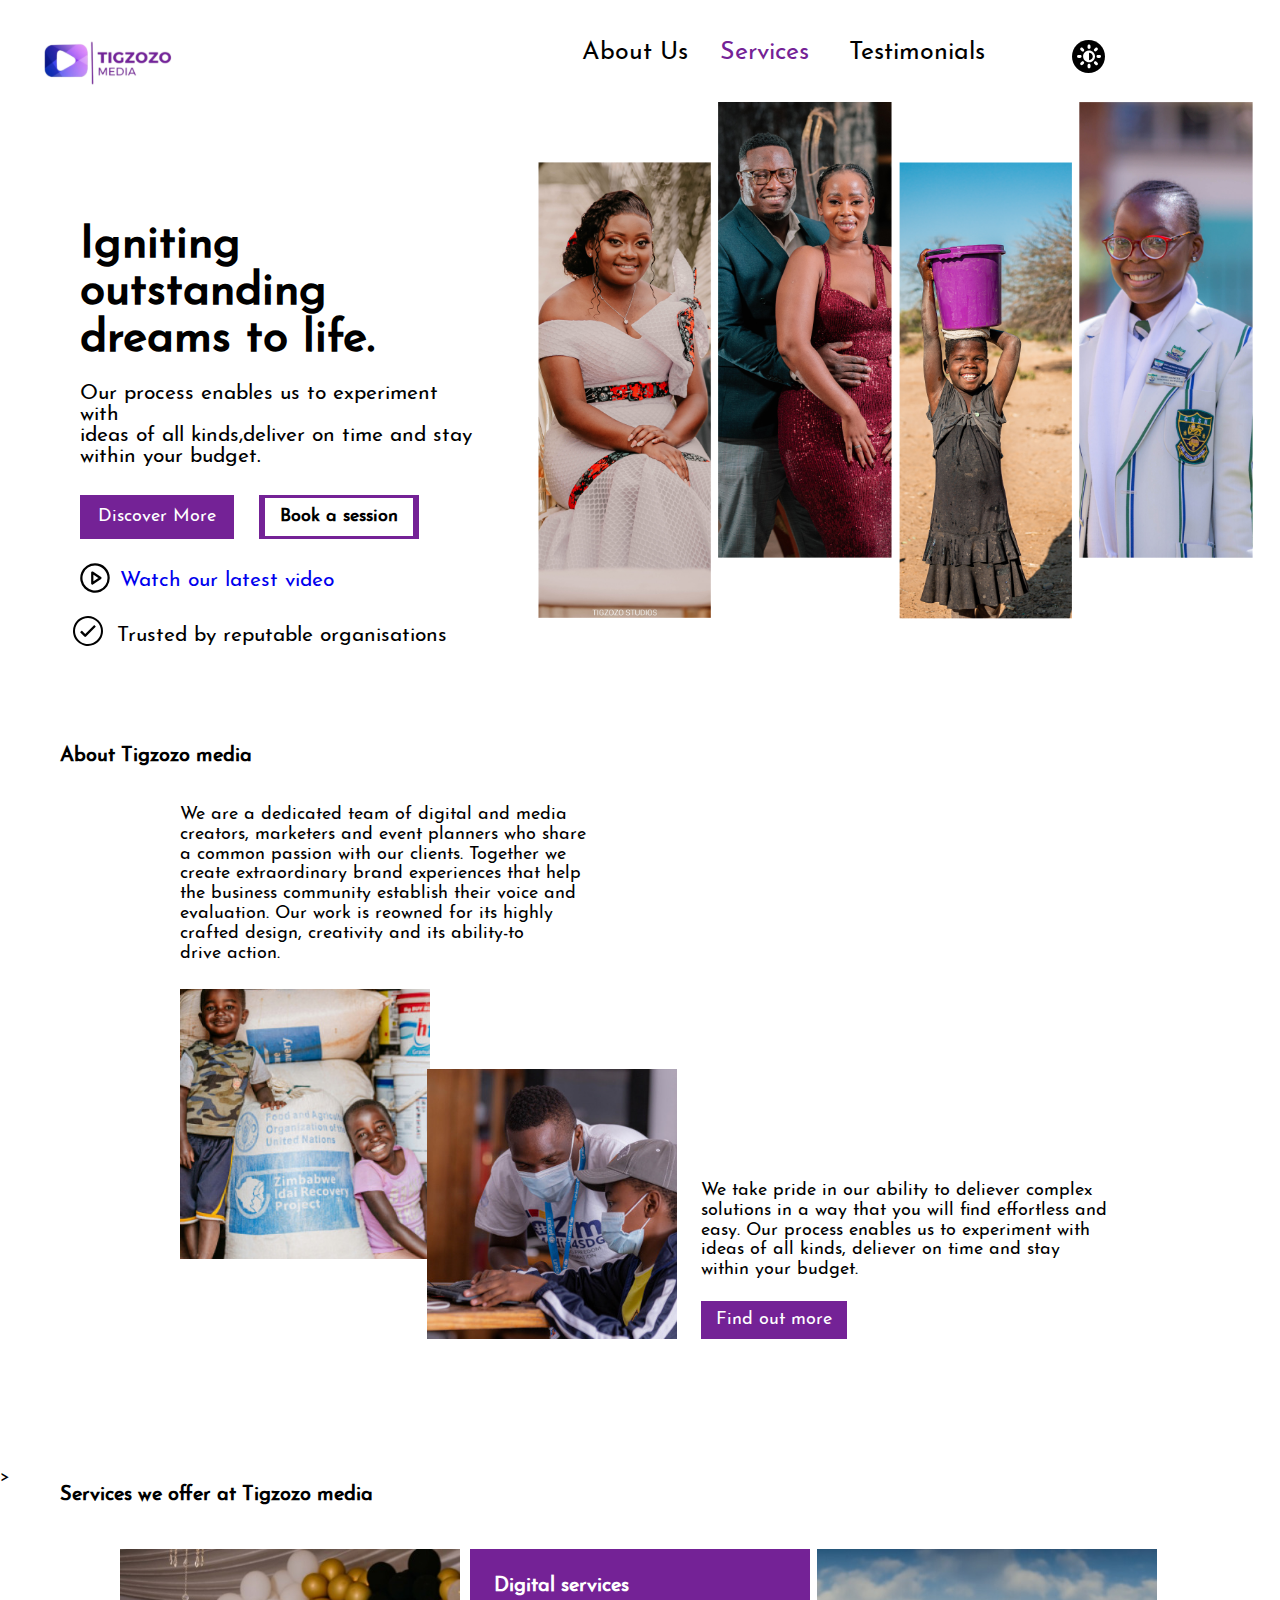
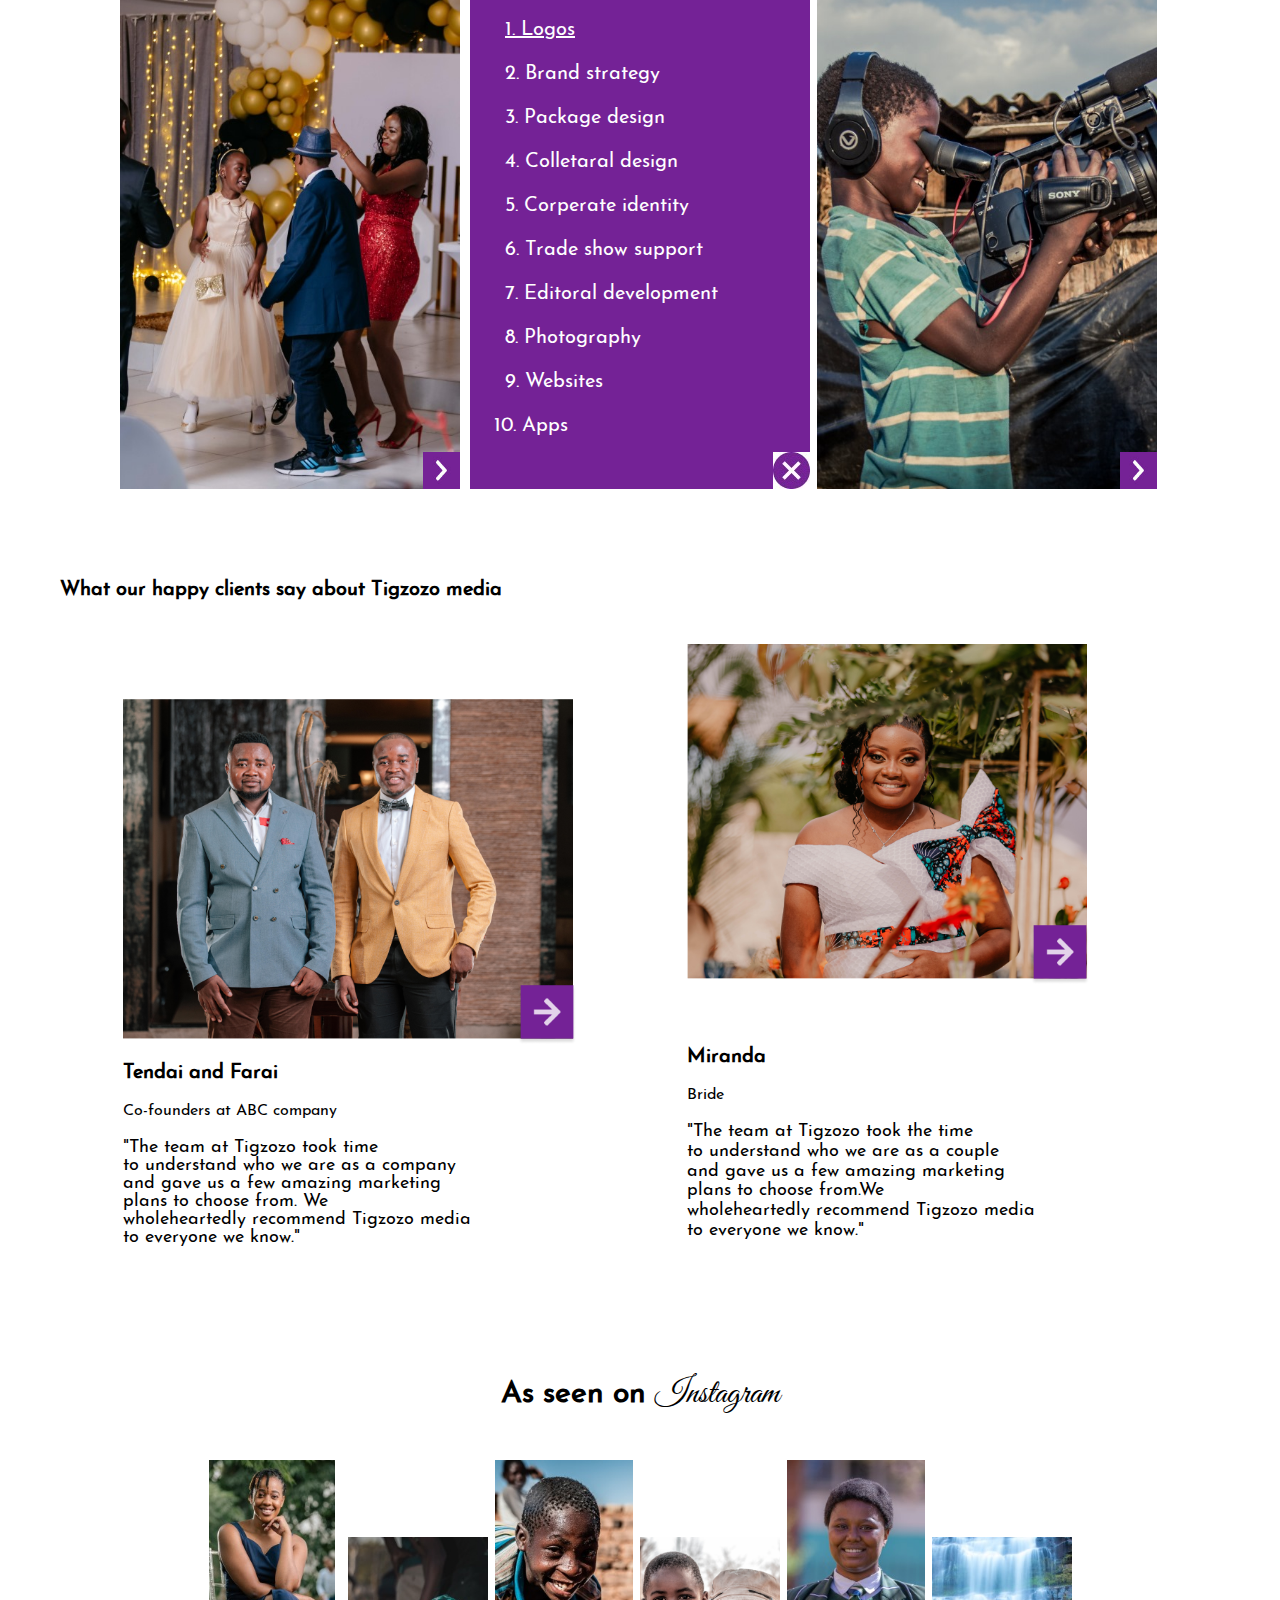
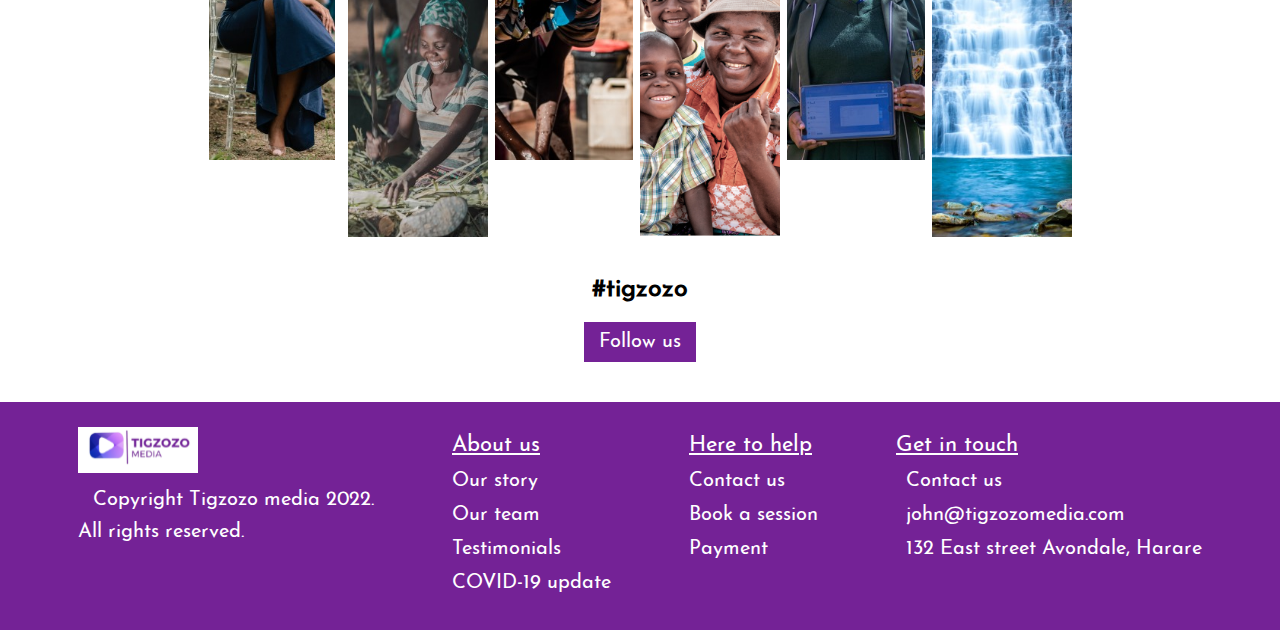
<file: index.html>
<!DOCTYPE html>
<html lang="en">
<head>
    <meta charset="UTF-8">
    <meta name="viewport" content="width=device-width, initial-scale=1.0">
    <link rel="stylesheet" href="styles.css">
    <link rel="stylesheet" href="https://cdnjs.cloudflare.com/ajax/libs/font-awesome/6.5.2/css/all.min.css" integrity="sha512-SnH5WK+bZxgPHs44uWIX+LLJAJ9/2PkPKZ5QiAj6Ta86w+fsb2TkcmfRyVX3pBnMFcV7oQPJkl9QevSCWr3W6A==" crossorigin="anonymous" referrerpolicy="no-referrer" />
    <title>Document</title>
</head>
<body>
    
    <!-- navbar section  -->
    <div class="main-navbar">
        <div>
            <img src="logo svg.svg" alt="" class="tig-logo">
        </div>

        <div class="list-items">
            <ul class="list-small">
                <li><a href="#About Us" class="small-lists">About Us</a></li>
                <li><a href="#Services" class="small-lists1">Services<i class="fa-solid fa-angle-down arrow"></i></a></li>
                <!-- <span class="dropdown-content">
                    <p>Events</p>
                    <p>Media</p>
                    <p>Digital Serices</p>
                  </span> -->
                <li><a href="#Testimonials" class="small-lists">Testimonials</a></li>
            </ul>
        </div>
        <div>
            <img src="Vector.svg" alt="" onclick="toggleDarkMode()" class="darkmode">
            <img src="darkmode-light.svg.svg" alt="" class="light-mode">
        </div>

         <!-- bars menu  -->
        
     <div id="hamburger" onclick="toggleMobileMenu(this)">
        <div class="bar1"></div>
        <div class="bar2"></div>
        <div class="bar3"></div>
      <ul class="menu">
        <i class="fa-solid fa-xmark" style="font-size: 50px; position: relative; left: 120px; top: 50px; color: white;"></i>
        <li><a href="#" class="menu-white">Home</a></li>
        <li><a href="#About Us" class="menu-white">About Us</a></li>
        <li><a href="#Services" class="menu-white">Services</a></li>
        <li><a href="#Testimonials" class="menu-white">Testimonials</a></li>
      </ul>
    </div>
    <!-- bars menu  -->
    </div>
    
    <!-- navbar section end -->
    
    <!-- banner section  -->
    <div class="banner-section">
        <div class="text-banner">
            <h1>Igniting outstanding <br> dreams to life.</h1>
            <p>Our process enables us to experiment with<br>ideas of all kinds,deliver on time and stay<br>within your budget.</p>
        <span class="first-atags">
            <a href="#" class="first-tag">Discover More</a>
            <a href="bookings.html" class="second-tag">Book a session</a>
        </span>
        
        <div class="line-top">
          <a href="#video"><img src="Icon feather-play-circle 1 -purple.svg" alt="" class="circle-mode"> <img src="Icon feather-play-circle 1.svg" alt="" class="play-1">Watch our latest video</a>
          </div>
            <p> <img src="Icon ionic-ios-checkmark-circle-outline 2.svg" alt="" class="circle-mode2"> <img src="Icon ionic-ios-checkmark-circle-outline 1.svg" alt="" class="mark-1"> Trusted by reputable organisations</p>
        </div>

        <div class="banners-images">
            <img src="banner 1.png" alt="" class="banner-images">
            <img src="Banner 2.png" alt="" class="banner-images1">
            <img src="banner 3.png" alt="" class="banner-images">
            <img src="banner 4.png" alt="" class="banner-images1">
        </div>
        
    </div>
    <!-- banner section end -->

    <!-- about section  -->
    <div class="about-section">
    <h3 class="heading-3" id="About Us">About Tigzozo media</h3>
<div class="about">
        <div class="you-tube">
    <p class="about-para1"> We are a dedicated team of digital and media <br>
        creators, marketers and event planners who share <br>
        a common passion with our clients. Together we <br>
        create extraordinary brand experiences that help <br>
        the business community establish their voice and <br>
        evaluation. Our work is reowned for its highly <br>
        crafted design, creativity and its ability-to <br>
        drive action.
    </p>
    <div class="about-2imgs">
    <img src="about 3.jpg" alt="" class="img-about3">
    <img src="about 2.jpg" alt="" class="img-about2">
    </div>
    </div>

    <div class="youtube-video">
        <!-- <img src="about.jpg" alt="" class="img-about-dance">
        <img src="youtube.png" alt="" class="youtube-activation" onclick="makeNormal()" > -->
    <div id="working-methods" id="video">
        <iframe 
        id="video" 
        src="https://www.youtube.com/embed/RpK4Xl_h8C8" title="Winky D ft Enzol Ishall - Shaker Zimbabwe wedding dance" frameborder="0" allowfullscreen>
        ></iframe>
    </div>

    
    <p class="about-para2">We take pride in our ability to deliever complex <br>
        solutions in a way that you will find effortless and <br>
        easy. Our process enables us to experiment with <br>
        ideas of all kinds, deliever on time and stay <br>
        within your budget.
    </p>
    <a href="#" class="about-btn"> Find out more</a>
    </div>
</div>
</div>

    <!-- about section  -->

    <!-- services section  -->
<div class="services" id="Services">
    >
    <h3 class="heading-32">Services we offer at Tigzozo media</h3>
            <div class="box-3">

                <!-- <div class="service1">
                    <img src="/services1.jpg" alt="">
                      <div class="overlay">
                        <h3>Text Title</h3>
                      </div>
                  </div> -->

            <div class="service1">
                <img src="services1.jpg" alt="" class="services-images1">
                <div class="overlay">
                    <h3>Events</h3>
                  </div>
                 <div class="close">
                <img src="slide.jpg" alt="" class="slide-1">
            </div> 
            </div>

            
            <div class="service2">
            <div class="service-img2">
                <h3 class="service-text1">Digital services</h3>
                <p class="under-line1">1. Logos</p>
                <p class="services-text">2. Brand strategy</p>
                <p class="services-text">3. Package design</p>
                <p class="services-text">4. Colletaral design</p>
                <p class="services-text">5. Corperate identity</p>
                <p class="services-text">6. Trade show support</p>
                <p class="services-text">7. Editoral development</p>
                <p class="services-text">8. Photography</p>
                <p class="services-text">9. Websites</p>
                <p class="service-text2">10. Apps</p>
                <div class="close">
                    <img src="close.jpg" alt="" class="close-1">
                </div>
            </div>
            </div>
            
            <div class="service3">
                <img src="services2.jpg" alt="" class="services-images3">
                <div class="overlay2">
                    <h3>Media</h3>
                  </div>
            <div class="close">
                <img src="slide.jpg" alt="" class="slide-2">
            </div>
            </div>
        </div>
</div>

<!-- clients section  -->
<h3 class="heading-32" id="Testimonials">What our happy clients say about Tigzozo media</h3>
<div class="clients">

<div class="groom-clients">
    <img src="services3.png" alt="" class="clients-pic1">
    <img src="Arrow left.png" alt="" class="left-arrow">
    <div class="Tendai">
    <p class="groom-heading">Tendai and Farai</p>
    <p>Co-founders at ABC company</p>
    <p class="groom-text">"The team at Tigzozo took time<br>
        to understand who we are as a company<br>
        and gave us a few amazing marketing<br>
        plans to choose from. We<br>
        wholeheartedly recommend Tigzozo media<br>
        to everyone we know."
    </p>
</div>
</div>

<div class="Bride-clients">
    <img src="services4.png" alt="" class="clients-pic2">
    <img src="Arrow left.png" alt="" class="left-arrow1">
<div class="miranda-text">
    <p class="bride-heading">Miranda</p>
    <p>Bride</p>
    <p class="bride-text">"The team at Tigzozo took the time<br>
        to understand who we are as a couple<br>
        and gave us a few amazing marketing<br>
        plans to choose from.We<br>
        wholeheartedly recommend Tigzozo media<br>
        to everyone we know."
    </p>
</div>
</div>
</div>
<!-- clients section  -->

<!-- last section -->
<div class="last-heading">
    <h3>As seen on <span class="slick-font">Instagram</span></h3>
</div>
<div class="last-section">
<div class="footer-img">
    <img src="footer.jpg" alt="" class="footer-images1">
    <img src="footer1.jpg" alt="" class="footer-images">
    <img src="footer2.jpg" alt="" class="footer-images1">
    <img src="footer3.png" alt="" class="footer-images">
    <img src="footer4.jpg" alt="" class="footer-images1">
    <img src="footer5.jpg" alt="" class="footer-images">
</div>

<div class="footer-para">
    <p>#tigzozo</p>
</div>

<div class="follow-up-btn">
    <a href="#" class="last-btn">Follow us</a>
</div>
</div>
<!-- last section end -->

<!-- footer end  -->

<div class="footer">
    <div class="footer-1">
        <img src="logo svg.svg" alt="" class="footer-2">
        <p><i class="fa-regular fa-copyright"></i>Copyright Tigzozo media 2022. <br>
        All rights reserved.</p>
        <i class="fa-brands fa-facebook-f"></i> <i class="fa-brands fa-instagram"></i>
    </div>


    <div class="footer-2">
        <p class="under-line">About us <i class="fa-solid fa-angle-down arrow" id="down-arrow"></i></p>
        <p>Our story</p>
        <p>Our team</p>
        <p>Testimonials</p>
        <p>COVID-19 update</p>
    </div>

    <div class="dropdown">
        <button class="dropdown-trigger"> <span class="about-footer">About Us</span> 
            <i><svg class="icon" xmlns="http://www.w3.org/2000/svg" width="30" height="30" viewBox="0 0 24 24" color="white";>
            <path d="M5 3l3.057-3 11.943 12-11.943 12-3.057-3 9-9z" /></svg></i>  </button>
        <span class="dropdown-content">
          <p>Our Story</p>
          <p>Our Team</p>
          <p>Testimonials</p>
          <p>COVID-19 update</p>
        </span>
      </div>


    <div class="footer-3">
        <p class="under-line">Here to help <i class="fa-solid fa-angle-down arrow" id="down-arrow"></i></p>
        <p>Contact us</p>
        <p>Book a session</p>
        <p>Payment</p>
    </div>

    <div class="dropdown">
        <button class="dropdown-trigger"> <span class="about-footer">Here to help </span> 
            <i><svg class="icon" xmlns="http://www.w3.org/2000/svg" width="30" height="30" viewBox="0 0 24 24" color="white";>
            <path d="M5 3l3.057-3 11.943 12-11.943 12-3.057-3 9-9z" /></svg></i>  </button>
        <span class="dropdown-content">
          <p>Contact us</p>
          <p>Book a session</p>
          <p>Payment</p>
        </span>
      </div>


    <div class="footer-4">
        <p class="under-line">Get in touch <i class="fa-solid fa-angle-down arrow" id="down-arrow"></i></p>
        <p><i class="fa-solid fa-phone"></i>Contact us</p>
        <p><i class="fa-solid fa-envelope"></i>john@tigzozomedia.com</p>
        <p><i class="fa-solid fa-location-dot"></i> 132 East street Avondale, Harare</p>
    </div>

    <div class="dropdown">
        <button class="dropdown-trigger"> <span class="about-footer">Get in touch </span> 
            <i><svg class="icon" xmlns="http://www.w3.org/2000/svg" width="30" height="30" viewBox="0 0 24 24" color="white";>
            <path d="M5 3l3.057-3 11.943 12-11.943 12-3.057-3 9-9z" /></svg></i>  </button>
        <span class="dropdown-content">
          <p>Contact us</p>
          <p>john@tigzozomedia.com</p>
          <p>132 East street Avondale, Harare</p>
        </span>
      </div>
</div>
<!-- footer end  -->

    <script src="tig.js"></script>
</body>
</html>
</file>
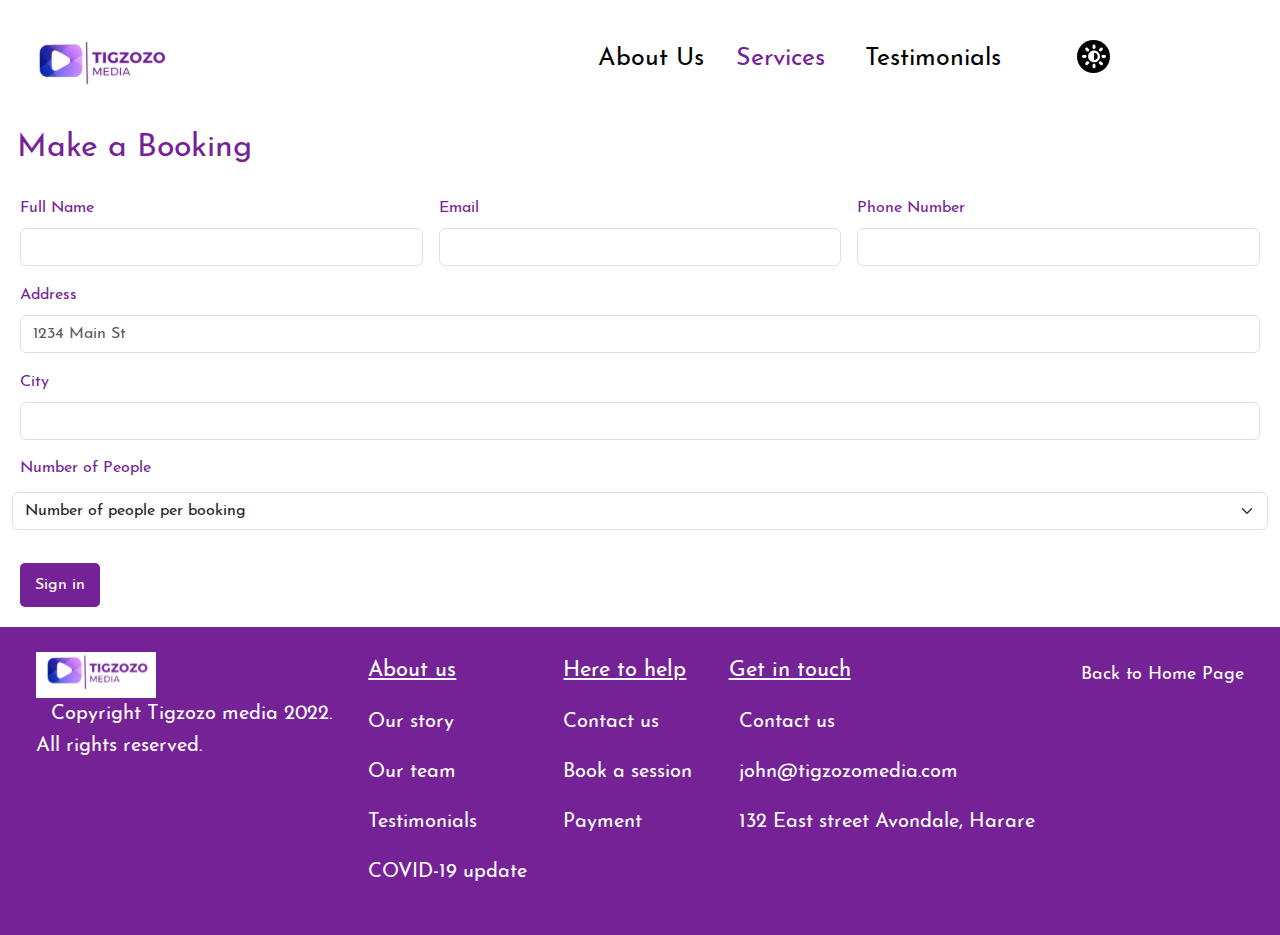
<file: bookings.html>
<!DOCTYPE html>
<html lang="en">
<head>
    <meta charset="UTF-8">
    <meta name="viewport" content="width=device-width, initial-scale=1.0">
    <link rel="stylesheet" href="styles.css">
    <link href="https://cdn.jsdelivr.net/npm/bootstrap@5.3.3/dist/css/bootstrap.min.css" rel="stylesheet" integrity="sha384-QWTKZyjpPEjISv5WaRU9OFeRpok6YctnYmDr5pNlyT2bRjXh0JMhjY6hW+ALEwIH" crossorigin="anonymous">
    <link rel="stylesheet" href="https://cdnjs.cloudflare.com/ajax/libs/font-awesome/6.5.2/css/all.min.css" integrity="sha512-SnH5WK+bZxgPHs44uWIX+LLJAJ9/2PkPKZ5QiAj6Ta86w+fsb2TkcmfRyVX3pBnMFcV7oQPJkl9QevSCWr3W6A==" crossorigin="anonymous" referrerpolicy="no-referrer" />
    <title>Document</title>
</head>
<body>

    <div class="main-navbar">
        <div>
            <img src="logo svg.svg" alt="" class="tig-logo">
        </div>

        <div class="list-items">
            <ul class="list-small">
                <li><a href="#About Us" class="small-lists">About Us</a></li>
                <li><a href="#Services" class="small-lists1">Services<i class="fa-solid fa-angle-down arrow"></i></a></li>
                <li><a href="#Testimonials" class="small-lists">Testimonials</a></li>
            </ul>
        </div>
        <div>
            <img src="Vector.svg" alt="" onclick="toggleDarkMode()" class="darkmode">
            <img src="darkmode-light.svg.svg" alt="" class="light-mode">
        </div>

         <!-- bars menu  -->
        
     <div id="hamburger" onclick="toggleMobileMenu(this)">
        <div class="bar1"></div>
        <div class="bar2"></div>
        <div class="bar3"></div>
      <ul class="menu">
        <i class="fa-solid fa-xmark" style="font-size: 50px; position: relative; left: 120px; top: 50px; color: white;"></i>
        <li><a href="#" class="menu-white">Home</a></li>
        <li><a href="#About Us" class="menu-white">About Us</a></li>
        <li><a href="#Services" class="menu-white">Services</a></li>
        <li><a href="#Testimonials" class="menu-white">Testimonials</a></li>
      </ul>
    </div>
    <!-- bars menu  -->
    </div>
    
    <h2 class="color-purple">Make a Booking</h2>
    <div class="New">
       

      <form class="row g-3">
        <div class="col-md-4">
            <label for="inputname4" class="form-label">Full Name</label>
            <input type="text" class="form-control" id="inputPassword4">
          </div>
        <div class="col-md-4">
          <label for="inputEmail4" class="form-label">Email</label>
          <input type="email" class="form-control" id="inputEmail4">
        </div>
        <div class="col-md-4">
          <label for="phonenumber4" class="form-label">Phone Number</label>
          <input type="text" class="form-control" id="inputPassword4">
        </div>
        <div class="col-12">
          <label for="inputAddress" class="form-label">Address</label>
          <input type="text" class="form-control" id="inputAddress" placeholder="1234 Main St">
        </div>
        <div class="col-12">
            <label for="inputAddress" class="form-label">City</label>
            <input type="text" class="form-control" id="inputAddress" placeholder="">
          </div>

          <label for="inputAddress" class="form-label">Number of People</label>
          <select class="form-select" aria-label="Default select example">
            <option selected>Number of people per booking</option>
            <option value="1">1-5</option>
            <option value="2">6-10</option>
            <option value="3">10-20</option>
          </select>
        
        
        <div class="col-12">
          <button type="submit" class="b-submit">Sign in</button>
        </div>
      </form>
  </div>

  <div class="footer">
    <div class="footer-1">
        <img src="logo svg.svg" alt="" class="footer-2">
        <p><i class="fa-regular fa-copyright"></i>Copyright Tigzozo media 2022. <br>
        All rights reserved.</p>
        <i class="fa-brands fa-facebook-f"></i> <i class="fa-brands fa-instagram"></i>
    </div>


    <div class="footer-2">
        <p class="under-line">About us</p>
        <p>Our story</p>
        <p>Our team</p>
        <p>Testimonials</p>
        <p>COVID-19 update</p>
    </div>


    <div class="footer-2">
        <p class="under-line">Here to help</p>
        <p>Contact us</p>
        <p>Book a session</p>
        <p>Payment</p>
    </div>


    <div class="footer-2">
        <p class="under-line">Get in touch</p>
        <p><i class="fa-solid fa-phone"></i>Contact us</p>
        <p><i class="fa-solid fa-envelope"></i>john@tigzozomedia.com</p>
        <p><i class="fa-solid fa-location-dot"></i> 132 East street Avondale, Harare</p>
    </div>
    <a href="index.html" class="homebtn"> <i class="fa-solid fa-angle-up"></i> Back to Home Page</a>
</div>
  <script src="https://cdn.jsdelivr.net/npm/bootstrap@5.3.3/dist/js/bootstrap.bundle.min.js" integrity="sha384-YvpcrYf0tY3lHB60NNkmXc5s9fDVZLESaAA55NDzOxhy9GkcIdslK1eN7N6jIeHz" crossorigin="anonymous"></script>
</body>
</html>
</file>
<file: styles.css>
* {
  margin: 0;
  padding: 0;
}

@font-face {
  font-family: "Josefin";
  src: url(JosefinSans-Regular.ttf);
}
@font-face {
  font-family: "slickFont";
  src: url(GreatVibes-Regular-webfont.ttf);
}
body {
  transition: background-color 0.3s ease;
}

.circle-mode2 {
  display: none;
}

.light-mode {
  background-color: #fff;
  color: #000;
}

.dark-mode {
  background-color: #1f1f1f;
  color: #fff;
}
.dark-mode .second-tag {
  color: #fff;
}
.dark-mode .small-lists {
  color: white;
}
.dark-mode .play-1 {
  display: none;
}
.dark-mode .mark-1 {
  display: none;
}
.dark-mode .circle-mode {
  display: inline-block;
  position: relative;
  top: 5px;
}
.dark-mode .circle-mode2 {
  display: inline-block;
  position: relative;
  margin-left: 1px;
  top: 2px;
  margin-left: 1px;
}
.dark-mode .footer-1 img {
  background-color: black;
}

.light-mode {
  display: none;
}

.main-navbar {
  display: flex;
  justify-content: space-around;
  margin: 25px 0px 0px 0px;
  font-family: "Josefin";
  position: relative;
  top: 15px;
}

#hamburger {
  margin: auto 0;
  cursor: pointer;
  transition: 0.3s;
}

#hamburger div {
  width: 35px;
  height: 3px;
  background-color: #742296;
  margin: 6px 0;
  transition: 0.5s;
}

.open .bar1 {
  transform: rotate(-45deg) translate(-6px, 6px);
}

.open .bar2 {
  opacity: 0;
}

.open .bar3 {
  transform: rotate(45deg) translate(-6px, -8px);
}

.open .menu {
  display: flex;
  flex-direction: column;
  align-items: center;
  background-color: #742296;
  height: 91vh;
  margin-top: 16px;
  font-family: "Josefin";
}

.menu {
  display: none;
  position: absolute;
  left: 0;
  height: 550px;
  width: 100%;
}

.menu-white {
  color: white;
  text-decoration: none;
  font-size: 40px;
  line-height: 3.5;
}

.dropbtn {
  background-color: #742296;
  color: white;
  padding: 8px;
  font-size: 20px;
  border: none;
  cursor: pointer;
  border-radius: 6px;
}

.dropdown {
  float: right;
  position: absolute;
}

.dropdown-content {
  display: none;
  position: absolute;
  background-color: #f1f1f1;
  overflow: auto;
  right: 0;
}

.dropdown-content a {
  color: #f1f1f1;
  background-color: white;
  padding: 12px 16px;
  text-decoration: none;
  display: block;
  font-size: 16px;
}

.show {
  display: block;
}

.lists-items {
  display: flex;
}

.list-small {
  display: flex;
  list-style: none;
  position: relative;
  left: 100px;
}

.small-lists {
  margin-right: 32px;
  font-size: 25px;
  font-family: "Josefin";
  text-decoration: none;
  color: #000;
}

.small-lists1 {
  color: #742296;
  margin-right: 30px;
  font-size: 25px;
  font-family: "Josefin";
  text-decoration: none;
}

.darkmode {
  height: 33px;
  width: 33px;
  position: relative;
  right: 65px;
  cursor: pointer;
}

.tig-logo {
  height: 53px;
  position: relative;
  right: 80px;
}

.banner-section {
  display: flex;
  justify-content: space-between;
  padding: 20px;
  margin-top: 60px;
}

.banners-images {
  display: contents;
}

.fa-solid {
  font-size: 20px;
}

.text-banner {
  padding: 60px;
}
.text-banner .line-top {
  margin-top: 50px;
  color: #742296;
  font-size: 21px;
  font-family: "Josefin";
}
.text-banner .line-top a {
  text-decoration: none;
}
.text-banner h1 {
  font-family: "Josefin";
  font-size: 46px;
  font-weight: bold;
}
.text-banner p {
  font-size: 21px;
  font-family: "Josefin";
  margin: 20px 0;
}

.play-1 {
  height: 30px;
  width: 30px;
  text-align: center;
  margin-right: 10px;
  position: relative;
  top: 7px;
}

.circle-mode {
  height: 30px;
  width: 30px;
  display: none;
}

.circle-mode2 {
  height: 28px;
  width: 28px;
}

.mark-1 {
  height: 30px;
  width: 30px;
  text-align: center;
  /* margin-left: 0px; */
  position: relative;
  top: 5px;
  right: 7px;
}

.first-atags {
  position: relative;
  top: 20px;
  font-family: "Josefin";
}

.first-tag {
  background-color: #742296;
  padding: 10px 15px;
  color: white;
  text-decoration: none;
  margin-right: 20px;
  border: 3px solid #742296;
  font-family: "Josefin";
  font-size: 18px;
}

.second-tag {
  border: 3px solid #742296;
  border-left: 6px solid #742296;
  border-right: 6px solid #742296;
  text-decoration: none;
  padding: 10px 15px;
  color: black;
  font-weight: 600;
  font-family: "Josefin";
  font-size: 18px;
}

.banner-images {
  height: 0%;
  width: 14%;
  margin-right: 7px;
  -o-object-fit: cover;
     object-fit: cover;
}

.banner-images1 {
  height: 0%;
  width: 14%;
  position: relative;
  bottom: 60px;
  margin-right: 7px;
  -o-object-fit: cover;
     object-fit: cover;
}

.about {
  display: flex;
  justify-content: space-evenly;
  margin-top: 40px;
  margin-bottom: 120px;
  font-family: "Josefin";
}

.groom-clients {
  position: relative;
  top: 55px;
  left: 25px;
}

.about-para1 {
  font-size: 18px;
  line-height: 1.1;
}

.about-para2 {
  font-size: 18px;
  line-height: 1.1;
}

.about-btn {
  background-color: rgb(116, 34, 150);
  padding: 10px 15px;
  text-decoration: none;
  color: white;
  font-family: "Josefin";
  font-size: 18px;
  position: relative;
  top: 30px;
}

.heading-3 {
  margin-left: 60px;
  font-family: "Josefin";
  font-size: 20px;
  font-weight: bold;
}

.last-heading {
  margin-top: 80px;
}

.you-tube {
  position: relative;
  left: 57px;
}

.youtube-activation {
  position: relative;
  height: 35px;
  right: 224px;
  bottom: 160px;
}

.youtube-video {
  position: relative;
  right: 50px;
}

.img-about3 {
  height: 270px;
  width: 250px;
  position: relative;
  bottom: 50px;
  -o-object-fit: cover;
     object-fit: cover;
}

.about-2imgs {
  position: relative;
  top: 75px;
}

.img-about2 {
  height: 270px;
  width: 250px;
  position: relative;
  right: 8px;
  top: 30px;
  -o-object-fit: cover;
     object-fit: cover;
}

.about-para2 {
  margin-top: 15px;
}

#working-methods {
  margin-top: 1px;
}

#working-methods > iframe {
  width: 400px;
  height: 356px;
}

.services {
  padding: 50px 0;
  font-family: "Josefin";
}

.box-3 {
  display: flex;
  justify-content: space-evenly;
}

.overlay1 {
  position: absolute;
  bottom: 0;
  right: 0;
  left: 100%;
  height: 100%;
  width: 0;
  background-color: rgba(0, 0, 0, 0.5);
  overflow: hidden;
  transition: 0.8s;
}

.service-img2 {
  background-color: #742296;
  width: 340px;
  height: 540px;
  line-height: 2.2;
  margin: 0px 20px;
}
.service-img2 h3 {
  color: white;
  font-size: 20px;
  font-family: "Josefin";
}
.service-img2 p {
  color: white;
  font-size: 20px;
  font-family: "Josefin";
}

.left-arrow {
  height: 60px;
  width: 60px;
  position: relative;
  right: 61px;
  top: 6px;
}

.left-arrow1 {
  height: 60px;
  width: 60px;
  position: relative;
  right: 62px;
  bottom: 38px;
}

.under-line1 {
  text-decoration: underline;
  margin-left: 35px;
}

.services-text {
  margin-left: 35px;
}

.service-text1 {
  margin-left: 24px;
  padding-top: 15px;
}

.service-text2 {
  margin-left: 24px;
  padding-bottom: 25px;
}

/*Overlay*/
.service1 .overlay {
  position: absolute;
  top: 0;
  right: 0;
  left: 100%;
  height: 93%;
  width: 0;
  background-color: rgba(0, 0, 0, 0.5);
  overflow: hidden;
  transition: 0.8s;
}

.service1:hover .overlay {
  width: 100%;
  left: 0;
}

/* Text */
.overlay h3 {
  position: absolute;
  color: #fff;
  font-size: 25px;
  bottom: 0;
  left: 50%;
  transform: translate(-50%, -50%);
}

.services-images1 {
  width: 340px;
  height: 540px;
}

/*Overlay2*/
.service3 .overlay2 {
  position: absolute;
  top: 0;
  right: 0;
  left: 100%;
  height: 93%;
  width: 0;
  background-color: rgba(0, 0, 0, 0.5);
  overflow: hidden;
  transition: 0.8s;
}

.service3:hover .overlay2 {
  width: 100%;
  left: 0;
}

/* Text */
.overlay2 h3 {
  position: absolute;
  color: #fff;
  font-size: 25px;
  bottom: 0;
  left: 50%;
  transform: translate(-50%, -50%);
}

.service1 {
  position: relative;
  left: 65px;
}

.service3 {
  position: relative;
  right: 68px;
}

.services-images3 {
  width: 340px;
  height: 540px;
}

.close {
  display: flex;
  justify-content: flex-end;
}

.services-textinside1 h3 {
  position: relative;
  bottom: 87px;
  left: 130px;
  color: white;
  font-weight: bold;
  font-family: "Josefin";
  font-size: 30px;
}

.slide-1 {
  height: 37px;
  width: 37px;
  position: relative;
  right: 0px;
  bottom: 41px;
}

.slide-2 {
  height: 37px;
  width: 37px;
  position: relative;
  right: 0px;
  bottom: 41px;
}

.close-1 {
  position: relative;
  bottom: 21px;
}

.clients {
  display: flex;
  justify-content: space-evenly;
  font-family: "Josefin";
}

.clients-pic1 {
  height: 340px;
  width: 450px;
}

.clients-pic2 {
  height: 429px;
  width: 400px;
  -o-object-fit: contain;
     object-fit: contain;
}

.heading-32 {
  margin-bottom: 44px;
  margin-left: 60px;
  font-size: 20px;
  font-family: "Josefin";
  font-weight: bold;
}

.groom-heading {
  margin: 20px 0px;
  font-family: "Josefin";
  font-size: 20px;
  font-weight: bold;
}

.groom-text {
  font-family: "Josefin";
  font-size: 18px;
  margin-top: 20px;
}

.Bride-clients {
  margin-right: 5px;
  position: relative;
  bottom: 50px;
  right: 25px;
}

.bride-heading {
  margin: 20px 0px;
  font-family: "Josefin";
  font-size: 20px;
  font-weight: bold;
}

.bride-text {
  font-size: 18px;
  margin-top: 20px;
  line-height: 1.1;
}

.last-heading {
  display: flex;
  justify-content: center;
  align-items: center;
  font-family: "Josefin";
}
.last-heading h3 {
  margin-bottom: 20px;
  font-weight: bold;
  font-size: 30px;
}

.last-section {
  display: flex;
  flex-direction: column;
  justify-content: center;
  align-items: center;
  margin-top: 100px;
}

.slick-font {
  font-family: "slickFont";
  font-size: 35px;
  font-weight: lighter;
}

.footer-img {
  display: flex;
  margin-bottom: 40px;
}

.footer-images {
  height: 300px;
  width: 140px;
  margin-right: 6px;
}

.footer-images1 {
  height: 300px;
  width: 140px;
  -o-object-fit: contain;
     object-fit: contain;
  margin-right: 6px;
  position: relative;
  bottom: 77px;
}

.footer-para {
  font-size: 25px;
  font-weight: bold;
  font-family: "Josefin";
  margin-bottom: 30px;
}

.last-btn {
  background-color: rgb(116, 34, 150);
  padding: 10px 15px;
  text-decoration: none;
  color: white;
  font-family: "Josefin";
  font-size: 20px;
}

.follow-up-btn {
  padding-bottom: 50px;
}

.footer {
  display: flex;
  justify-content: space-evenly;
  background-color: #742296;
  color: white;
  font-family: "Josefin";
  padding-bottom: 30px;
}

.footer-1 {
  font-size: 20px;
  line-height: 1.6;
}

.footer-1 img {
  height: 46px;
  width: 120px;
  -o-object-fit: contain;
     object-fit: contain;
  margin-top: 25px;
  background-color: white;
}

.footer-2 {
  margin-top: 25px;
  font-size: 20px;
  line-height: 1.7;
}

.footer-3 {
  margin-top: 25px;
  font-size: 20px;
  line-height: 1.7;
}

.footer-4 {
  margin-top: 25px;
  font-size: 20px;
  line-height: 1.7;
}

.under-line {
  text-decoration: underline;
  font-size: 22px;
}

.fa-regular {
  font-size: 20px;
  margin-right: 15px;
}

.fa-brands {
  font-size: 30px;
  margin-right: 15px;
}

.fa-solid {
  margin-right: 10px;
}

.form-control {
  padding: 17px 27px;
  font-family: "Josefin";
  font-size: 20px;
  color: rgb(0, 62, 84);
  width: 560px;
}

.color-purple {
  color: #742296;
  font-family: "Josefin";
  margin-left: 17px;
  margin-top: 50px;
}

.New {
  display: flex;
  justify-content: center;
  align-items: center;
  flex-direction: column;
  padding: 20px;
}

.form-label {
  color: #742296;
  font-family: "Josefin";
}

.form-select {
  color: #742296;
  position: relative;
  width: 99.3%;
  font-family: "Josefin";
  bottom: 12px;
}

.b-submit {
  background-color: #742296;
  color: white;
  padding: 10px 15px;
  border: none;
  border-radius: 5px;
  margin-top: 5px;
  font-family: "Josefin";
}

.homebtn {
  font-family: "Josefin";
  color: white;
  text-decoration: none;
  margin-top: 32px;
  font-size: 18px;
}

@media (min-width: 575.98px) {
  #hamburger {
    display: none;
  }
  #down-arrow {
    display: none;
  }
  .dropdown {
    display: none;
  }
}
@media only screen and (max-width: 575.98px) {
  #hamburger {
    display: block;
    margin: 30px 42px;
  }
  #hamburger div {
    position: relative;
    bottom: 10px;
    left: 30px;
  }
  .main-navbar {
    margin: 0px;
  }
  .open .menu {
    height: 105vh;
    margin-top: -28%;
    z-index: 1;
    list-style: none;
  }
  body {
    transition: background-color 0.3s ease;
  }
  .light-mode {
    background-color: #fff;
    color: #000;
  }
  .dark-mode {
    background-color: #1f1f1f;
    color: #fff;
  }
  .dark-mode .second-tag {
    color: #fff;
  }
  .tig-logo {
    height: 53px;
    right: 12px;
    top: 13px;
  }
  .small-lists1 {
    font-size: 14px;
  }
  .banner-section {
    display: flex;
    flex-direction: column;
    margin: 0px;
  }
  .small-lists1 {
    font-size: 14px;
    display: none;
  }
  .darkmode {
    position: relative;
    left: 50px;
    top: 19px;
  }
  #working-methods > iframe {
    width: 310px;
    margin-left: 20px;
    height: 300px;
  }
  .small-lists {
    font-size: 14px;
    display: none;
  }
  .text-banner h1 {
    font-size: 27px;
  }
  .text-banner p {
    font-size: 14px;
    margin: 10px 0;
  }
  .circle-mode {
    height: 20px;
    width: 20px;
  }
  .circle-mode2 {
    height: 18px;
    width: 18px;
  }
  .first-tag {
    font-size: 10px;
  }
  .second-tag {
    font-size: 10px;
    border-left: 4px solid #742296;
    border-right: 4px solid #742296;
  }
  .text-banner .line-top a {
    text-decoration: none;
    font-size: 14px;
  }
  .play-1 {
    height: 20px;
    width: 20px;
  }
  .mark-1 {
    height: 20px;
    width: 20px;
  }
  .text-banner {
    padding: 13px;
    margin-bottom: 80px;
  }
  .text-banner h1 {
    font-size: 18px;
    margin-top: 5px;
  }
  .images-banner {
    margin-right: 5px;
    padding: 5px;
    position: relative;
    bottom: 70px;
    display: flex;
    flex-direction: row;
    justify-content: center;
  }
  .services-textinside1 h3 {
    position: relative;
    bottom: 283px;
    left: 234px;
    font-size: 20px;
  }
  .banner-images {
    height: auto;
    width: 49%;
    margin-bottom: 10px;
    margin-top: -73px;
    -o-object-fit: cover;
       object-fit: cover;
  }
  .banners-images {
    display: flex;
  }
  .banner-images1 {
    bottom: 34px;
    display: none;
  }
  .about {
    display: flex;
    flex-direction: column;
    justify-content: center;
    overflow: hidden;
    position: relative;
    right: 34px;
  }
  .img-about2 {
    display: none;
  }
  .heading-3 {
    margin-left: 15px;
  }
  .about-para1 {
    font-size: 14px;
    position: relative;
    right: 9px;
  }
  .img-about3 {
    height: 332px;
    width: 257px;
    position: relative;
    right: 42px;
    display: none;
  }
  .img-about-dance {
    height: 280px;
    width: 275px;
    position: relative;
    left: 16px;
  }
  .youtube-video {
    position: relative;
    left: 30px;
    top: 27px;
  }
  .youtube-activation {
    position: relative;
    height: 35px;
    right: 153px;
    top: -130px;
  }
  .about-para2 {
    font-size: 14px;
    margin-bottom: 85px;
    margin-left: 20px;
  }
  .about-btn {
    font-size: 12px;
    position: relative;
    top: -62px;
    left: 20px;
  }
  .left-arrow {
    height: 50px;
    width: 50px;
    position: relative;
    left: 266px;
    top: -49px;
  }
  .left-arrow1 {
    position: relative;
    left: 288px;
    top: -50px;
    height: 50px;
    width: 50px;
  }
  .bride-heading {
    margin-top: -30px;
  }
  .heading-32 {
    font-size: 16px;
    position: relative;
    bottom: 276px;
    right: 19px;
    margin-bottom: -80px;
  }
  .footer-img {
    display: flex;
    flex-wrap: wrap;
    position: relative;
    left: 60px;
  }
  .box-3 {
    display: flex;
    justify-content: space-evenly;
    flex-direction: column;
  }
  .service-img2 {
    margin-bottom: 80px;
    width: 335px;
    height: 485px;
    position: relative;
    bottom: 129px;
    left: 8px;
  }
  .service1 .overlay {
    display: none;
  }
  .service3 .overlay2 {
    display: none;
  }
  .service-img2 h3 {
    font-size: 18px;
  }
  .services-images1 {
    width: 335px;
    height: 485px;
    position: relative;
    bottom: 86px;
    right: 38px;
    margin-top: 150px;
  }
  .services-images3 {
    height: 485px;
    width: 335px;
    position: relative;
    bottom: 196px;
    left: 95px;
  }
  .service-img2 p {
    font-size: 16px;
  }
  .services-textinside h3 {
    font-size: 20px;
    position: relative;
    bottom: 170px;
    right: 60px;
  }
  .services {
    padding: 0px;
    overflow: hidden;
    position: relative;
    bottom: 71px;
    right: 10px;
  }
  .slide-1 {
    right: 78px;
    position: relative;
    bottom: 140px;
    height: 50px;
    width: 50px;
  }
  .slide-2 {
    height: 50px;
    width: 50px;
    position: relative;
    bottom: 250px;
    left: 55px;
  }
  .close-1 {
    position: relative;
    top: 4px;
    height: 50px;
    width: 50px;
  }
  .clients {
    display: flex;
    flex-direction: column;
    margin-left: 16px;
    position: relative;
    bottom: 200px;
    overflow: hidden;
  }
  .groom-heading {
    margin-top: -30px;
  }
  .groom-text {
    font-family: "Josefin";
    font-size: 16px;
    margin-top: 40px;
    line-height: 1.2;
  }
  .footer-images1 {
    height: 335px;
    width: 108px;
    -o-object-fit: cover;
       object-fit: cover;
    position: relative;
    bottom: 0px;
    margin-bottom: 8px;
    right: 57px;
  }
  .Bride-clients {
    margin-right: 5px;
    position: relative;
    top: 0px;
    left: 0px;
    margin-top: 100px;
  }
  .clients-pic1 {
    height: 485px;
    width: 335px;
    position: relative;
    right: 22px;
    -o-object-fit: cover;
       object-fit: cover;
  }
  .groom-clients {
    position: relative;
    top: 55px;
    left: 22px;
  }
  .clients-pic2 {
    height: 485px;
    width: 335px;
    position: relative;
    right: 0px;
    -o-object-fit: cover;
       object-fit: cover;
  }
  .last-heading {
    margin-top: -175px;
  }
  .footer-1 {
    font-size: 13px;
  }
  .footer-2 {
    font-size: 14px;
  }
  .dropdown {
    position: relative;
    line-height: 2;
  }
  .dropdown-content {
    display: flex;
    flex-direction: column;
    width: -moz-fit-content;
    width: fit-content;
    position: absolute;
    opacity: 0;
    z-index: 9;
    transition: height 0.8s ease;
    transition: opacity 0.3s ease;
    height: 0;
    overflow: hidden;
    border-radius: 3px;
  }
  .about-footer {
    font-family: "Josefin";
    font-size: 18px;
    text-decoration: underline;
  }
  .icon {
    width: 50px;
    height: 50px;
    fill: white;
  }
  .footer-2 {
    display: none;
  }
  .footer-3 {
    display: none;
  }
  .footer-4 {
    display: none;
  }
  .dropdown.active .dropdown-content {
    opacity: 1;
    height: -moz-fit-content;
    height: fit-content;
    position: relative;
    background: none;
    line-height: 1.6;
  }
  .dropdown-trigger {
    border: none;
    padding: 0.1rem 0.5rem;
    background: none;
    color: white;
  }
  .dropdown-trigger > i > svg {
    width: 0.7rem;
    height: 0.7rem;
    transform: rotate(90deg);
    transition: all 0.6s ease;
    position: relative;
    top: 0.9px;
  }
  .dropdown.active .dropdown-trigger > i > svg {
    width: 0.7rem;
    height: 0.7rem;
    transform: rotate(-90deg);
  }
  p {
    padding: 0.1rem 0.5rem;
  }
  .fa-brands {
    font-size: 20px;
    margin-left: 10px;
  }
  .homebtn {
    font-size: 14px;
  }
  .footer {
    display: flex;
    flex-direction: column;
    padding-left: 30px;
  }
  .under-line {
    font-size: 18px;
  }
  .last-section {
    overflow: hidden;
  }
  .last-btn {
    font-size: 17px;
  }
  .bride-text {
    font-size: 14px;
    margin-top: 40px;
  }
  .Tendai {
    position: relative;
    right: 22px;
  }
  .last-section {
    margin-top: 25px;
  }
  .footer-images {
    display: none;
  }
}
@media only screen and (min-width: 577px) and (max-width: 992px) {
  .tig-logo {
    height: 53px;
    position: relative;
    left: 24px;
  }
  .darkmode {
    left: 5px;
  }
  .small-lists {
    font-size: 20px;
  }
  .list-small {
    position: relative;
    left: 55px;
  }
  .small-lists1 {
    font-size: 20px;
  }
  .text-banner h1 {
    font-size: 24px;
  }
  .first-tag {
    padding: 5px 10px;
  }
  .text-banner {
    padding: 5px;
    margin-left: 26px;
    position: relative;
    bottom: 55px;
  }
  .first-tag {
    font-size: 14px;
  }
  .second-tag {
    font-size: 14px;
  }
  .banner-images1 {
    height: 265px;
    width: 85px;
  }
  .text-banner p {
    font-size: 12px;
  }
  .heading-3 {
    font-size: 16px;
  }
  .about-para1 {
    font-size: 13px;
  }
  .img-about3 {
    height: 245px;
    width: 295px;
    position: relative;
    top: 12px;
    /* bottom: 50px; */
  }
  .about {
    overflow: hidden;
  }
  .img-about2 {
    display: none;
  }
  .about-para1 {
    font-size: 13px;
  }
  .about-para2 {
    font-size: 13px;
    margin-top: 40px;
  }
  .img-about-dance {
    height: 250px;
    width: 330px;
    overflow: hidden;
  }
  .youtube-video {
    position: relative;
    left: 36px;
  }
  .left-arrow {
    position: relative;
    left: 269px;
    top: -58px;
  }
  .left-arrow1 {
    height: 60px;
    width: 60px;
    position: relative;
    left: 269px;
    top: -61px;
  }
  .Bride-clients {
    margin-right: 5px;
    position: relative;
    bottom: 20px;
    left: 36px;
  }
  .you-tube {
    position: relative;
    left: -26px;
  }
  #working-methods > iframe {
    width: 300px;
    height: 356px;
  }
  .about {
    margin-bottom: 10px;
  }
  .services-images3 {
    width: 220px;
    height: 435px;
    -o-object-fit: cover;
       object-fit: cover;
    position: relative;
    left: 73px;
  }
  .services-images1 {
    width: 220px;
    height: 435px;
    -o-object-fit: cover;
       object-fit: cover;
    position: relative;
    right: 60px;
  }
  .services-textinside h3 {
    font-size: 24px;
    position: relative;
    bottom: 87px;
    right: 54px;
  }
  .close-1 {
    position: relative;
    top: 15px;
  }
  .slide-1 {
    right: 61px;
  }
  .slide-2 {
    position: relative;
    left: 73px;
    bottom: 41px;
  }
  .service-img2 {
    width: 220px;
    height: 435px;
  }
  .service-img2 h3 {
    font-size: 16px;
  }
  .service-img2 p {
    font-size: 14px;
  }
  .heading-32 {
    font-size: 16px;
  }
  .clients {
    overflow: hidden;
  }
  .clients-pic1 {
    height: 285px;
    width: 325px;
  }
  .clients-pic2 {
    height: 285px;
    width: 325px;
  }
  .footer-images {
    height: 300px;
    width: 100px;
    -o-object-fit: cover;
       object-fit: cover;
  }
  .footer-1 {
    overflow: hidden;
    font-size: 13px;
    margin: 0px 20px;
  }
  .homebtn {
    font-size: 16px;
  }
  .footer-para {
    font-size: 18px;
  }
  .under-line {
    font-size: 16px;
  }
  .footer-2 {
    font-size: 14px;
  }
  .footer-images1 {
    width: 124px;
  }
  .last-btn {
    font-size: 18px;
  }
  .fa-brands {
    font-size: 20px;
  }
  .footer {
    margin-top: 148px;
  }
}
@media only screen and (min-width: 767px) {
  .clients {
    display: flex;
    justify-content: space-evenly;
    font-family: "Josefin";
    overflow: hidden;
  }
}
@media only screen and (min-width: 993px) and (max-width: 1024px) {
  .banner-images1 {
    height: 450px;
    width: 120px;
  }
  .tig-logo {
    position: relative;
    right: 20px;
  }
  .banner-images {
    height: 465px;
    width: 120px;
  }
  .second-tag {
    font-size: 16px;
  }
  .first-tag {
    font-size: 16px;
  }
  .about-para1 {
    font-size: 16px;
  }
  .text-banner h1 {
    font-size: 30px;
  }
  .img-about3 {
    width: 180px;
  }
  .img-about2 {
    width: 180px;
  }
  .text-banner p {
    font-size: 16px;
  }
  .youtube-video {
    position: relative;
    left: 35px;
  }
  .services-images3 {
    width: 270px;
    height: 540px;
    position: relative;
    left: 45px;
    -o-object-fit: cover;
       object-fit: cover;
  }
  .services-images1 {
    width: 270px;
    position: relative;
    right: 20px;
    -o-object-fit: cover;
       object-fit: cover;
  }
  .groom-clients {
    position: relative;
    top: 55px;
    left: 55px;
  }
  .footer-images {
    height: 300px;
    width: 125px;
    margin-right: 6px;
  }
  .service-img2 {
    width: 270px;
    position: relative;
    left: 10px;
  }
  .slide-1 {
    height: 37px;
    width: 37px;
    position: relative;
    right: 20px;
    bottom: 41px;
  }
  .slide-2 {
    position: relative;
    bottom: 41px;
    left: 45px;
  }
  .heading-32 {
    overflow: hidden;
  }
  .darkmode {
    right: 14px;
  }
  .Bride-clients {
    margin-right: 5px;
    position: relative;
    bottom: 50px;
    right: -9px;
    overflow: hidden;
  }
}
@media only screen and (min-width: 1500px) {
  .banner-section {
    display: flex;
    justify-content: space-evenly;
    margin: 90px 0px;
  }
  .tig-logo {
    height: 53px;
    position: relative;
    right: -32px;
  }
  .img-about2 {
    height: 315px;
    width: 280px;
    position: relative;
    right: 8px;
    top: 30px;
    -o-object-fit: cover;
       object-fit: cover;
  }
  .img-about3 {
    height: 315px;
    width: 280px;
    position: relative;
    bottom: 50px;
    -o-object-fit: cover;
       object-fit: cover;
  }
  .service-img2 {
    background-color: #742296;
    width: 450px;
    height: 540px;
    line-height: 2.2;
    margin: 0px -19px;
  }
  .services-images3 {
    width: 450px;
    height: 540px;
    -o-object-fit: cover;
       object-fit: cover;
  }
  .services-images1 {
    width: 450px;
    height: 540px;
    -o-object-fit: cover;
       object-fit: cover;
  }
  #working-methods > iframe {
    width: 600px;
    height: 412px;
  }
}/*# sourceMappingURL=styles.css.map */
</file>
